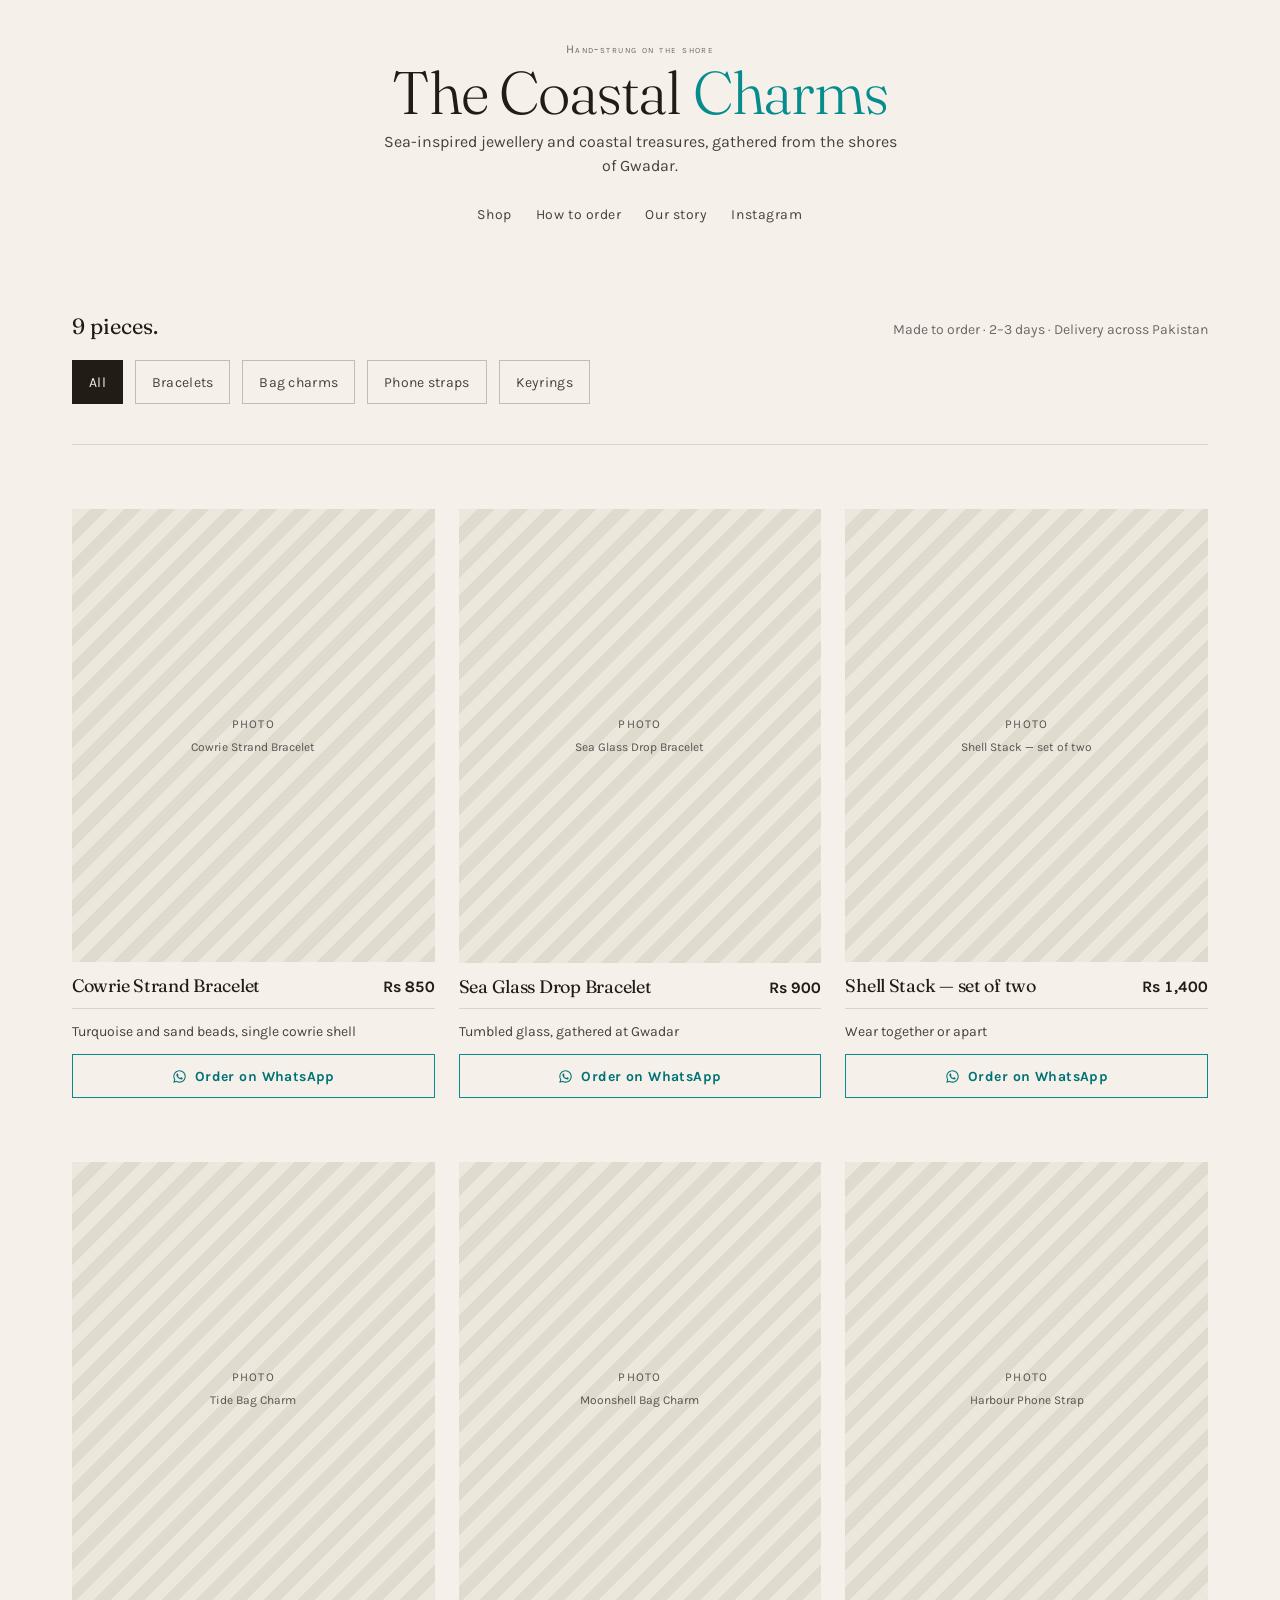
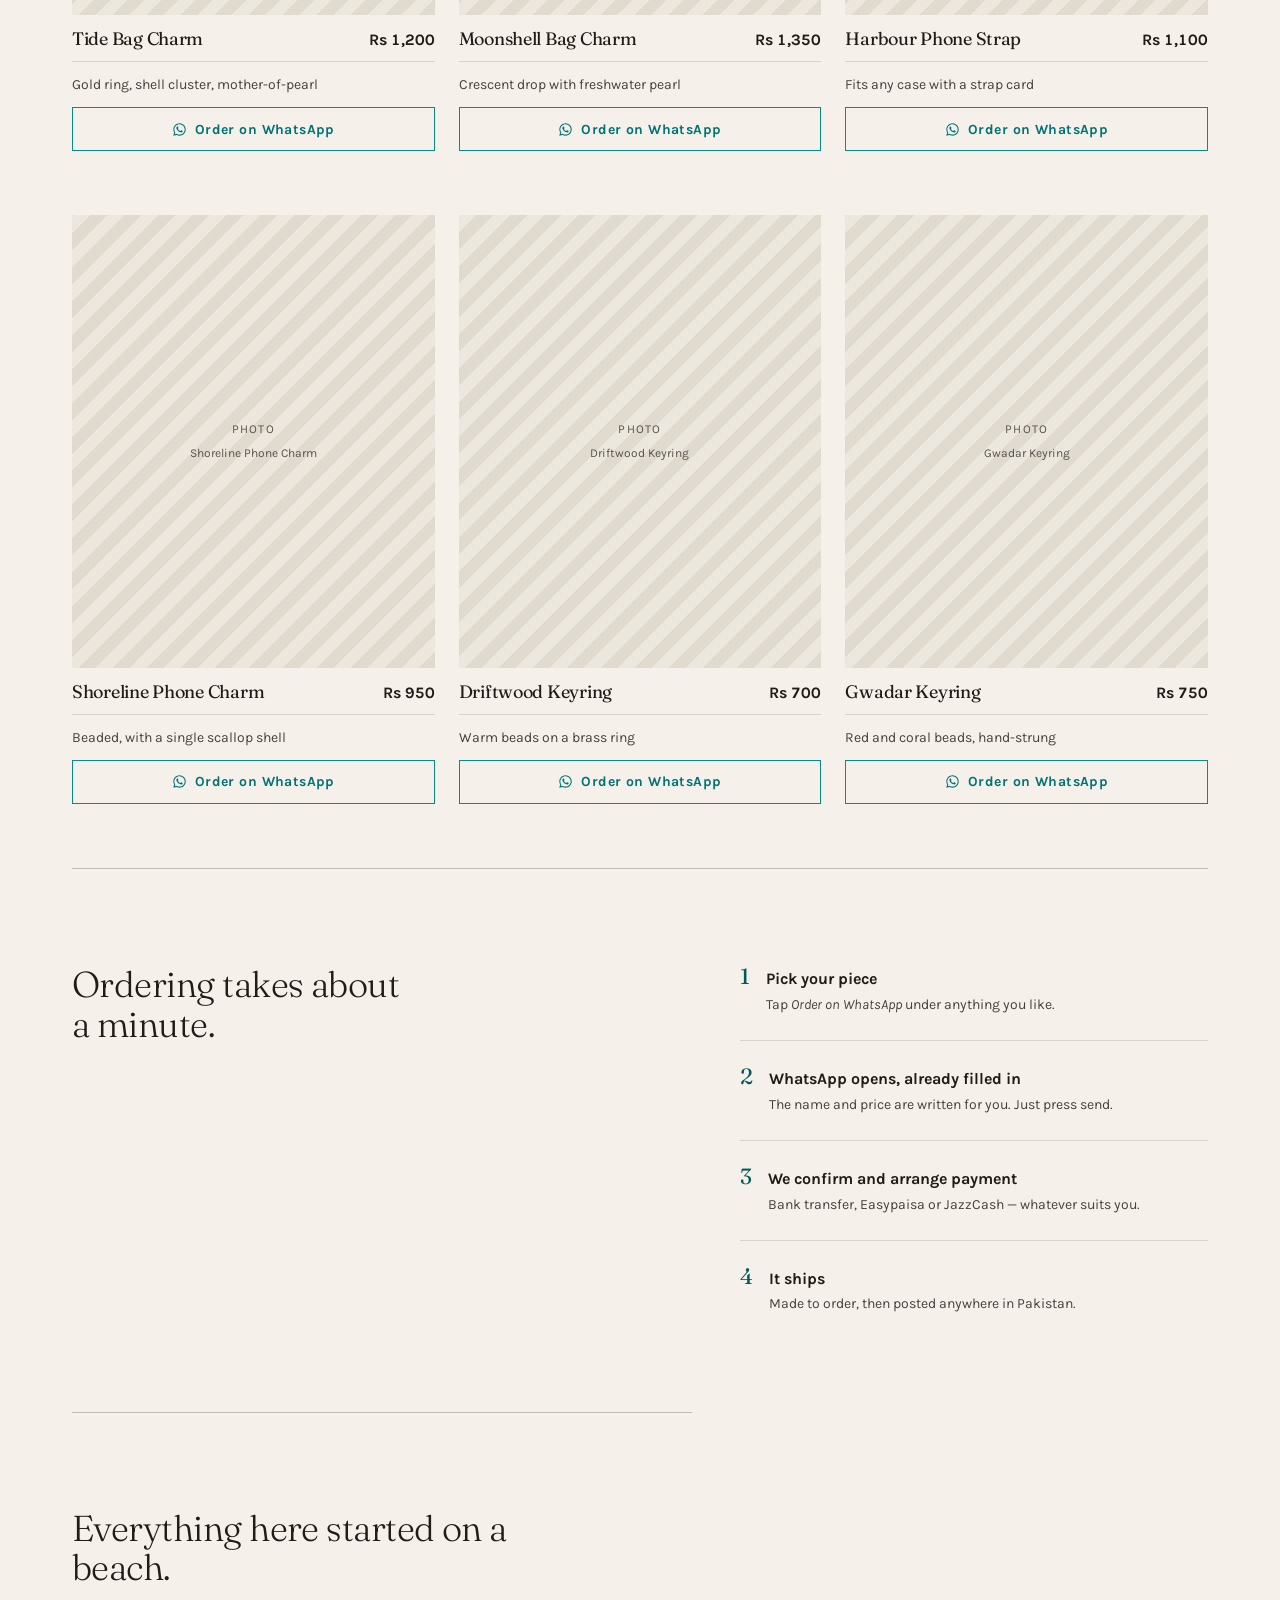
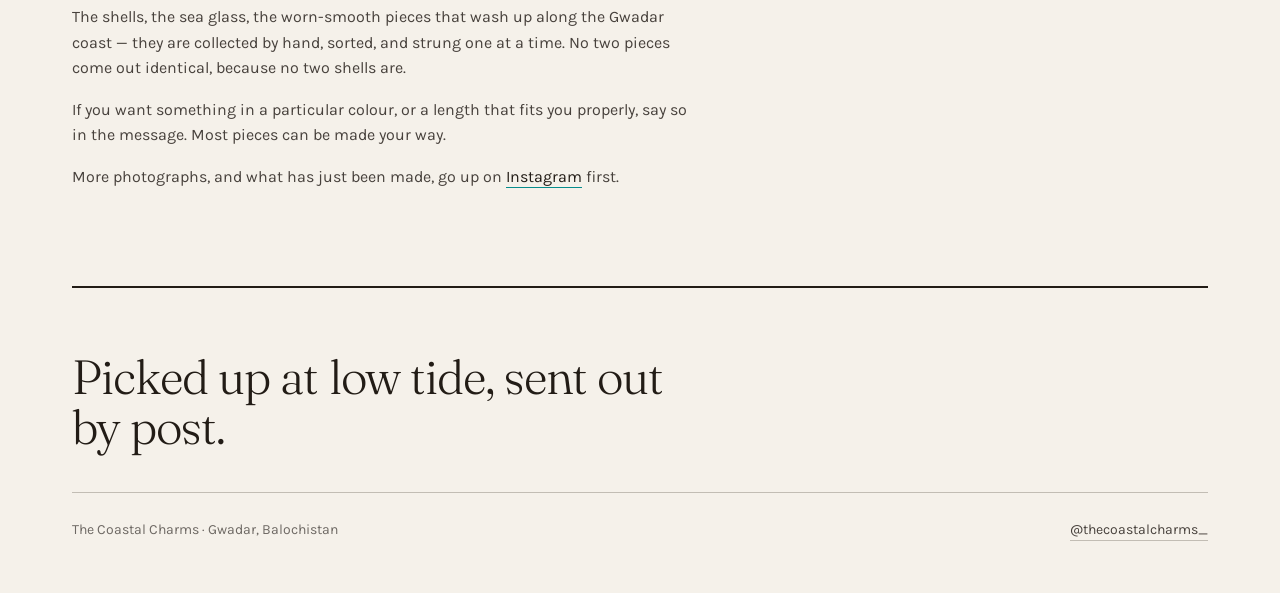
<file: index.html>
<!doctype html>
<html lang="en">
<head>
<meta charset="utf-8">
<meta name="viewport" content="width=device-width, initial-scale=1">
<title>The Coastal Charms — sea-inspired jewellery from Gwadar</title>
<meta name="description" content="Handmade bracelets, bag charms, phone straps and keyrings, hand-strung from shells and sea glass gathered on the shores of Gwadar. Order on WhatsApp.">

<meta property="og:title" content="The Coastal Charms">
<meta property="og:description" content="Sea-inspired jewellery and coastal treasures, hand-picked from the shores of Gwadar.">
<meta property="og:type" content="website">

<link rel="preconnect" href="https://fonts.googleapis.com">
<link rel="preconnect" href="https://fonts.gstatic.com" crossorigin>
<link href="https://fonts.googleapis.com/css2?family=Fraunces:opsz,wght@9..144,300;9..144,400;9..144,600&family=Karla:wght@400;500;700&display=swap" rel="stylesheet">

<link rel="stylesheet" href="styles.css">
</head>
<body>

<a class="skip-link" href="#shop">Skip to the shop</a>

<div class="shell">

  <!-- ═══ N6 · Masthead ═══════════════════════════════════ -->
  <header class="mast rise">
    <p class="mast__line" id="mast-notice">Hand-strung on the shore</p>
    <h1 class="mast__name">The Coastal <em>Charms</em></h1>
    <p class="mast__tag" id="mast-tagline">Sea-inspired jewellery and coastal treasures, gathered from the shores of Gwadar.</p>
    <nav class="mast__nav" aria-label="Primary">
      <ul>
        <li><a href="#shop">Shop</a></li>
        <li><a href="#how">How to order</a></li>
        <li><a href="#story">Our story</a></li>
        <li><a id="nav-instagram" href="#" rel="noopener">Instagram</a></li>
      </ul>
    </nav>
    <hr class="mast__rule" aria-hidden="true">
  </header>

  <main id="shop">

    <!-- ═══ Inventory header ══════════════════════════════ -->
    <div class="inventory rise rise-2">
      <p class="inventory__count" id="inventory-count">Loading the shop…</p>
      <p class="inventory__notice" id="inventory-notice"></p>
    </div>

    <!-- ═══ Category filter ═══════════════════════════════ -->
    <div class="filters rise rise-2" id="filters" role="group" aria-label="Filter by category"></div>

    <!-- ═══ F6 · Product grid ═════════════════════════════ -->
    <ul class="grid rise rise-3" id="grid" aria-live="polite"></ul>

    <!-- ═══ How to order ══════════════════════════════════ -->
    <section class="how" id="how" aria-labelledby="how-title">
      <h2 class="how__title" id="how-title">Ordering takes about a minute.</h2>
      <div class="how__steps">
        <div class="how__step">
          <span class="how__num">1</span>
          <p><strong>Pick your piece</strong>Tap <em>Order on WhatsApp</em> under anything you like.</p>
        </div>
        <div class="how__step">
          <span class="how__num">2</span>
          <p><strong>WhatsApp opens, already filled in</strong>The name and price are written for you. Just press send.</p>
        </div>
        <div class="how__step">
          <span class="how__num">3</span>
          <p><strong>We confirm and arrange payment</strong>Bank transfer, Easypaisa or JazzCash — whatever suits you.</p>
        </div>
        <div class="how__step">
          <span class="how__num">4</span>
          <p><strong>It ships</strong>Made to order, then posted anywhere in Pakistan.</p>
        </div>
      </div>
    </section>

    <!-- ═══ Story ═════════════════════════════════════════ -->
    <section class="story" id="story" aria-labelledby="story-title">
      <h2 id="story-title">Everything here started on a beach.</h2>
      <p id="story-1">The shells, the sea glass, the worn-smooth pieces that wash up along the Gwadar coast — they are collected by hand, sorted, and strung one at a time. No two pieces come out identical, because no two shells are.</p>
      <p id="story-2">If you want something in a particular colour, or a length that fits you properly, say so in the message. Most pieces can be made your way.</p>
      <p>More photographs, and what has just been made, go up on <a id="story-instagram" href="#" rel="noopener">Instagram</a> first.</p>
    </section>

  </main>

  <!-- ═══ Ft5 · Statement footer ══════════════════════════ -->
  <footer class="foot">
    <p class="foot__line" id="foot-line">Picked up at low tide, sent out by post.</p>
    <div class="foot__meta">
      <span>The Coastal Charms · Gwadar, Balochistan</span>
      <a id="foot-instagram" href="#" rel="noopener"><span>@thecoastalcharms_</span></a>
    </div>
  </footer>

</div>

<!-- In-app toast — never a native alert/confirm/prompt -->
<div class="toast" id="toast" role="status" aria-live="polite"></div>

<!-- Optional offline fallback: lets the page work when opened straight
     from a folder (where browsers block reading shop.json). Safe to delete
     once the site is published — shop.json is the real source of truth. -->
<script src="products.js" onerror="void 0"></script>

<script>
(function () {
  "use strict";

  var grid      = document.getElementById("grid");
  var filterBar = document.getElementById("filters");
  var countEl   = document.getElementById("inventory-count");
  var noticeEl  = document.getElementById("inventory-notice");
  var toastEl   = document.getElementById("toast");

  var SHOP = { settings: {}, categories: [], products: [] };
  var activeCategory = "All";
  var toastTimer = null;

  /* ── helpers ─────────────────────────────────────────── */

  function esc(str) {
    return String(str).replace(/[&<>"']/g, function (c) {
      return { "&": "&amp;", "<": "&lt;", ">": "&gt;", '"': "&quot;", "'": "&#39;" }[c];
    });
  }

  function money(n) {
    var cur = SHOP.settings.currency || "Rs";
    return cur + " " + Number(n).toLocaleString("en-PK");
  }

  function toast(html, ms) {
    toastEl.innerHTML = html;
    toastEl.classList.add("is-visible");
    window.clearTimeout(toastTimer);
    toastTimer = window.setTimeout(function () {
      toastEl.classList.remove("is-visible");
    }, ms || 6000);
  }

  function setText(id, value) {
    var el = document.getElementById(id);
    if (el && typeof value === "string" && value.trim()) el.textContent = value;
  }

  /* ── WhatsApp ────────────────────────────────────────── */

  var waIcon =
    '<svg class="order__icon" viewBox="0 0 24 24" aria-hidden="true">' +
    '<path d="M12.04 2C6.58 2 2.13 6.45 2.13 11.91c0 1.75.46 3.45 1.32 4.95L2 22l5.25-1.38a9.9 9.9 0 0 0 4.79 1.22h.01c5.46 0 9.91-4.45 9.91-9.91 0-2.65-1.03-5.14-2.9-7.01A9.82 9.82 0 0 0 12.04 2Zm0 18.15h-.01a8.2 8.2 0 0 1-4.19-1.15l-.3-.18-3.12.82.83-3.04-.2-.31a8.2 8.2 0 0 1-1.26-4.38c0-4.54 3.7-8.24 8.25-8.24a8.2 8.2 0 0 1 5.83 2.42 8.19 8.19 0 0 1 2.41 5.83c0 4.54-3.7 8.23-8.24 8.23Zm4.52-6.16c-.25-.12-1.47-.72-1.69-.81-.23-.08-.39-.12-.56.13-.16.25-.64.8-.79.97-.14.16-.29.19-.54.06-.25-.12-1.05-.39-1.99-1.23-.74-.66-1.23-1.47-1.38-1.72-.14-.25-.01-.38.11-.51.11-.11.25-.29.37-.43.13-.15.17-.25.25-.41.08-.17.04-.31-.02-.43-.06-.13-.56-1.35-.77-1.84-.2-.49-.4-.42-.56-.43h-.47c-.17 0-.43.06-.66.31-.22.25-.86.85-.86 2.07 0 1.22.89 2.4 1.01 2.56.12.17 1.75 2.67 4.23 3.74.59.26 1.05.41 1.41.52.59.19 1.13.16 1.56.1.47-.07 1.47-.6 1.68-1.18.2-.58.2-1.08.15-1.18-.06-.11-.23-.17-.48-.29Z"/></svg>';

  /* wa.me needs an international number with no leading zero and no
     punctuation. Accept whatever was typed and normalise it, so a
     locally-written number (0336…) still produces a working link. */
  function waNumber() {
    var raw = SHOP.settings.whatsapp;
    if (typeof raw !== "string") return "";

    var n = raw.replace(/[^\d]/g, "");        // strip +, spaces, dashes
    if (!n) return "";

    if (n.indexOf("00") === 0) n = n.slice(2);  // 0092… → 92…
    if (n.indexOf("0") === 0) n = "92" + n.slice(1);  // 0336… → 92336…
    if (n.length === 10 && n.indexOf("3") === 0) n = "92" + n;  // 336… → 92336…

    return /^\d{10,15}$/.test(n) ? n : "";
  }

  function hasNumber() {
    return waNumber() !== "";
  }

  function waLink(product) {
    var msg =
      "Hi! I'd like to order:\n\n" +
      "• " + product.name + "\n" +
      "• " + money(product.price) + "\n\n" +
      "Is it available?";
    return "https://wa.me/" + waNumber() + "?text=" + encodeURIComponent(msg);
  }

  function onOrder(product) {
    if (!hasNumber()) {
      toast(
        "<strong>WhatsApp number not set yet.</strong>" +
        "<span>Open the editor at <code>/admin</code>, go to " +
        "<em>Settings</em>, and add the number — country code first, " +
        "digits only. Example: <code>923001234567</code>.</span>",
        9000
      );
      return;
    }
    window.open(waLink(product), "_blank", "noopener");
  }

  /* ── Render ──────────────────────────────────────────── */

  function imagePath(file) {
    if (!file) return "";
    /* Editor writes a repo-root path; a bare filename still works. */
    return file.indexOf("/") === -1 ? "images/" + file : file.replace(/^\//, "");
  }

  function cardHTML(p, i) {
    var src = imagePath(p.image);
    var media = src
      ? '<img src="' + esc(src) + '" alt="' + esc(p.name) + '" loading="lazy" width="800" height="1000">'
      : '<div class="card__slot"><span>Photo</span><small>' + esc(p.name) + '</small></div>';

    var sold = p.sold ? '<span class="card__sold">Sold</span>' : "";

    var button = p.sold
      ? '<button class="order" type="button" aria-disabled="true" disabled>Sold — ask about a remake</button>'
      : '<button class="order" type="button" data-i="' + i + '">' + waIcon + 'Order on WhatsApp</button>';

    return (
      '<li class="card' + (p.sold ? " is-sold" : "") + '">' +
        '<div class="card__media">' + media + sold + '</div>' +
        '<div class="card__head">' +
          '<h3 class="card__name">' + esc(p.name) + '</h3>' +
          '<p class="card__price tabular">' + esc(money(p.price)) + '</p>' +
        '</div>' +
        (p.note ? '<p class="card__note">' + esc(p.note) + '</p>' : "") +
        button +
      '</li>'
    );
  }

  function render() {
    var all = SHOP.products || [];
    var items = [];
    all.forEach(function (p, i) {
      if (activeCategory === "All" || p.category === activeCategory) {
        items.push({ p: p, i: i });
      }
    });

    if (!all.length) {
      grid.innerHTML =
        '<li class="empty"><h2>The shop is empty just now.</h2>' +
        '<p>New pieces are added as they are made. Follow along on Instagram in the meantime.</p></li>';
      countEl.textContent = "";
      return;
    }

    if (!items.length) {
      grid.innerHTML =
        '<li class="empty"><h2>Nothing in this category yet.</h2>' +
        '<p>New pieces go up as they are made. Try another category, or ask on Instagram.</p></li>';
    } else {
      grid.innerHTML = items.map(function (o) { return cardHTML(o.p, o.i); }).join("");
    }

    var total = all.length;
    var forSale = all.filter(function (p) { return !p.sold; }).length;
    countEl.textContent =
      total + (total === 1 ? " piece" : " pieces") +
      (forSale < total ? " · " + forSale + " available" : "") + ".";
  }

  /* ── Filters ─────────────────────────────────────────── */

  function categoryNames() {
    var list = SHOP.categories || [];
    return list.map(function (c) {
      return typeof c === "string" ? c : (c && c.name) || "";
    }).filter(Boolean);
  }

  function buildFilters() {
    var cats = categoryNames();
    if (!cats.length) { filterBar.innerHTML = ""; return; }

    filterBar.innerHTML = ["All"].concat(cats).map(function (c) {
      return '<button class="filter" type="button" data-cat="' + esc(c) + '" aria-pressed="' +
             (c === activeCategory) + '">' + esc(c) + '</button>';
    }).join("");
  }

  filterBar.addEventListener("click", function (e) {
    var btn = e.target.closest(".filter");
    if (!btn) return;
    activeCategory = btn.dataset.cat;
    filterBar.querySelectorAll(".filter").forEach(function (b) {
      b.setAttribute("aria-pressed", String(b.dataset.cat === activeCategory));
    });
    render();
  });

  grid.addEventListener("click", function (e) {
    var btn = e.target.closest(".order[data-i]");
    if (!btn) return;
    var product = SHOP.products[+btn.dataset.i];
    if (product) onOrder(product);
  });

  /* ── Apply editable copy ─────────────────────────────── */

  function applySettings() {
    var s = SHOP.settings || {};

    setText("mast-tagline", s.tagline);
    setText("foot-line", s.closing_line);
    setText("story-1", s.story_1);
    setText("story-2", s.story_2);

    noticeEl.textContent = (typeof s.notice === "string") ? s.notice : "";

    var handle = (s.instagram || "").replace(/^@/, "");
    if (handle) {
      var igUrl = "https://instagram.com/" + handle;
      ["nav-instagram", "story-instagram", "foot-instagram"].forEach(function (id) {
        var el = document.getElementById(id);
        if (el) { el.href = igUrl; el.target = "_blank"; }
      });
      var footIg = document.querySelector("#foot-instagram span");
      if (footIg) footIg.textContent = "@" + handle;
    }

    document.getElementById("mast-notice").textContent = hasNumber()
      ? "Hand-strung on the shore"
      : "Preview — WhatsApp number not set yet";
  }

  /* ── Boot ────────────────────────────────────────────── */

  function start(data) {
    if (data && typeof data === "object") {
      SHOP.settings   = data.settings   || {};
      SHOP.categories = data.categories || [];
      SHOP.products   = (data.products  || []).filter(function (p) {
        return p && p.name;                       /* skip half-saved rows */
      });
    }
    applySettings();
    buildFilters();
    render();
  }

  fetch("shop.json", { cache: "no-store" })
    .then(function (r) {
      if (!r.ok) throw new Error("shop.json returned " + r.status);
      return r.json();
    })
    .then(start)
    .catch(function (err) {
      /* Opened straight from the file system, or shop.json is missing.
         Fall back to products.js if it is present, so the page still works. */
      if (typeof window.PRODUCTS !== "undefined") {
        start({
          settings: {
            whatsapp: window.WHATSAPP_NUMBER || "",
            instagram: window.INSTAGRAM_HANDLE || "",
            currency: window.CURRENCY || "Rs",
            notice: window.SHOP_NOTICE || ""
          },
          categories: (window.CATEGORIES || []).map(function (n) { return { name: n }; }),
          products: window.PRODUCTS
        });
        return;
      }

      start(null);
      grid.innerHTML =
        '<li class="empty"><h2>The shop could not load.</h2>' +
        '<p>If you are opening this file directly from a folder, your browser blocks ' +
        'reading <code>shop.json</code>. Upload the site, or run a local server, and it will work.</p></li>';
      console.error(err);
    });
})();
</script>

</body>
</html>
</file>
<file: styles.css>
/* Hallmark · pre-emit critique: P5 H5 E4 S5 R5 V4
 * genre: editorial · macrostructure: Catalogue · route: custom (tuned)
 * vibe: "sun-bleached shore, sea glass, hand-strung"
 * paper: oklch(96% 0.011 85) · accent: oklch(58% 0.098 195)
 * display: Fraunces · body: Karla
 * axes: light / roman-serif / cool-turquoise
 * nav: N6 newspaper masthead · footer: Ft5 statement
 * components: F6 product card grid · C3 typographic link
 * enrichment: Tier 5 local placeholder slots · studied: no
 */

@import url("tokens.css");

/* ═══ Reset ═══════════════════════════════════════════════ */

*, *::before, *::after { box-sizing: border-box; }

html, body {
  overflow-x: clip;               /* gate 34 — clip, never hidden */
  margin: 0;
  padding: 0;
}

html { -webkit-text-size-adjust: 100%; }

body {
  background: var(--color-paper);
  color: var(--color-ink);
  font-family: var(--font-body);
  font-size: var(--text-md);
  line-height: 1.6;
  font-synthesis-weight: none;
  -webkit-font-smoothing: antialiased;
}

img { max-width: 100%; display: block; }

h1, h2, h3, h4 {
  font-family: var(--font-display);
  font-style: normal;             /* gate 38a — headers are roman */
  font-weight: 400;
  letter-spacing: -0.015em;
  line-height: 1.1;
  overflow-wrap: anywhere;        /* gate 51 */
  min-width: 0;
  margin: 0;
}

p { margin: 0; }
ul { margin: 0; padding: 0; list-style: none; }

/* ═══ Focus — instant, never animated (gate) ══════════════ */

:focus-visible {
  outline: var(--rule-thick) solid var(--color-focus);
  outline-offset: 3px;
  border-radius: var(--radius-sm);
}
:focus:not(:focus-visible) { outline: none; }

.skip-link {
  position: absolute;
  left: var(--space-md);
  top: var(--space-md);
  z-index: 100;
  background: var(--color-ink);
  color: var(--color-paper);
  padding: var(--space-sm) var(--space-md);
  font-size: var(--text-sm);
  /* transform only — never animate layout properties (gate 14) */
  transform: translateY(-200%);
  transition: transform var(--dur-short) var(--ease-out);
}
.skip-link:focus { transform: translateY(0); }

/* ═══ Shell ═══════════════════════════════════════════════ */

.shell {
  max-width: 78rem;
  margin: 0 auto;
  padding-inline: var(--page-gutter);
}

.muted   { color: var(--color-muted); }
.tabular { font-variant-numeric: tabular-nums; }

/* ═══ N6 · Newspaper masthead ═════════════════════════════ */

.mast {
  display: grid;
  gap: var(--space-2xs);
  text-align: center;
  padding-block: var(--space-xl) 0;
}

.mast__line {
  font-variant: small-caps;
  letter-spacing: 0.12em;
  font-size: var(--text-xs);
  color: var(--color-muted);
}

.mast__name {
  font-size: clamp(2rem, 7vw, 3.75rem);
  font-weight: 300;
  letter-spacing: -0.02em;
  line-height: 0.98;
}

.mast__name em {
  font-style: normal;             /* no italic in display */
  color: var(--color-accent);
}

.mast__tag {
  font-size: var(--text-md);
  color: var(--color-ink-2);
  max-width: 52ch;
  margin-inline: auto;
  margin-block-start: var(--space-2xs);
  line-height: 1.5;
}

.mast__nav ul {
  display: flex;
  flex-wrap: wrap;
  justify-content: center;
  align-items: stretch;
  gap: var(--space-2xs) var(--space-lg);
  margin-block-start: var(--space-sm);
}

.mast__nav li { display: flex; }

.mast__nav a {
  font-size: var(--text-sm);
  letter-spacing: 0.04em;
  color: var(--color-ink-2);
  text-decoration: none;
  display: inline-flex;
  align-items: center;
  min-height: 44px;                 /* WCAG hit target */
  line-height: 1.2;
  white-space: nowrap;              /* gate 49 — no two-line links */
  border-bottom: var(--rule-hair) solid transparent;
  transition: color var(--dur-micro) var(--ease-out),
              border-color var(--dur-micro) var(--ease-out);
}
.mast__nav a:hover,
.mast__nav a:focus-visible { color: var(--color-ink); border-bottom-color: var(--color-accent); }

.mast__rule {
  border: 0;
  border-top: var(--rule-hair) solid var(--color-rule);
  border-bottom: var(--rule-hair) solid var(--color-rule);
  height: 3px;
  margin-block-start: var(--space-md);
}

/* ═══ Inventory header (Catalogue opening) ════════════════ */

.inventory {
  display: flex;
  flex-wrap: wrap;
  align-items: baseline;
  justify-content: space-between;
  gap: var(--space-sm) var(--space-lg);
  padding-block: var(--space-xl) var(--space-md);
}

.inventory__count {
  font-family: var(--font-display);
  font-size: var(--text-xl);
  font-weight: 400;
}

.inventory__notice {
  font-size: var(--text-sm);
  color: var(--color-muted);
}

/* ═══ Category filter ═════════════════════════════════════ */

.filters {
  display: flex;
  flex-wrap: wrap;
  gap: var(--space-xs) var(--space-sm);
  padding-block-end: var(--space-xl);
  border-bottom: var(--rule-hair) solid var(--color-rule-2);
}

.filter {
  appearance: none;
  background: transparent;
  border: var(--rule-hair) solid var(--color-rule);
  border-radius: var(--radius-none);
  color: var(--color-ink-2);
  font-family: var(--font-body);
  font-size: var(--text-sm);
  letter-spacing: 0.02em;
  padding: var(--space-xs) var(--space-md);
  min-height: 44px;
  cursor: pointer;
  white-space: nowrap;
  transition: color var(--dur-micro) var(--ease-out),
              border-color var(--dur-micro) var(--ease-out),
              background-color var(--dur-micro) var(--ease-out);
}
.filter:hover { border-color: var(--color-ink-2); color: var(--color-ink); }
.filter:active { transform: translateY(1px); }
.filter[aria-pressed="true"] {
  background: var(--color-ink);
  border-color: var(--color-ink);
  color: var(--color-paper);
}

/* ═══ F6 · Product card grid ══════════════════════════════ */

.grid {
  display: grid;
  grid-template-columns: repeat(3, minmax(0, 1fr));   /* gate 50 */
  gap: var(--space-2xl) var(--space-lg);
  padding-block: var(--space-2xl);
  list-style: none;
}

@media (max-width: 60rem) {
  .grid { grid-template-columns: repeat(2, minmax(0, 1fr)); gap: var(--space-xl) var(--space-md); }
}
@media (max-width: 30rem) {
  .grid { grid-template-columns: minmax(0, 1fr); }
}

.card { display: grid; gap: var(--space-sm); position: relative; }

.card__media {
  display: block;
  aspect-ratio: 4 / 5;
  background: var(--color-paper-3);
  overflow: hidden;
  position: relative;
}

.card__media img {
  width: 100%;
  height: 100%;
  object-fit: cover;
  transition: transform var(--dur-long) var(--ease-out);
}
.card:hover .card__media img { transform: scale(1.02); }

/* Placeholder slot — reads as an obvious slot, not as content */
.card__slot {
  position: absolute;
  inset: 0;
  display: grid;
  place-content: center;
  gap: var(--space-2xs);
  text-align: center;
  padding: var(--space-md);
  background:
    repeating-linear-gradient(
      -45deg,
      var(--color-paper-3) 0 12px,
      var(--color-paper-2) 12px 24px
    );
}
.card__slot span {
  font-size: var(--text-xs);
  letter-spacing: 0.1em;
  text-transform: uppercase;
  color: var(--color-neutral);   /* 4.5:1 against the slot ground */
}
.card__slot small { font-size: var(--text-xs); color: var(--color-neutral); }

.card__head {
  display: flex;
  align-items: baseline;
  justify-content: space-between;
  gap: var(--space-sm);
  border-bottom: var(--rule-hair) solid var(--color-rule-2);
  padding-block-end: var(--space-xs);
}

.card__name {
  font-family: var(--font-display);
  font-size: var(--text-lg);
  font-weight: 400;
  line-height: 1.2;
}

.card__price {
  font-family: var(--font-body);
  font-size: var(--text-md);
  font-weight: 700;
  color: var(--color-ink);
  white-space: nowrap;
  font-variant-numeric: tabular-nums;
}

.card__note {
  font-size: var(--text-sm);
  color: var(--color-ink-2);
  line-height: 1.5;
}

/* ═══ Order button (C3-flavoured, but a real button) ══════ */

/* Outlined by default — the accent stays a signal, not a slab.
   Fills only on hover / focus, so at rest the page reads as paper. */
.order {
  appearance: none;
  display: inline-flex;
  align-items: center;
  justify-content: center;
  gap: var(--space-xs);
  width: 100%;
  min-height: 44px;
  padding: var(--space-sm) var(--space-md);
  background: transparent;
  color: var(--color-accent-2);
  border: var(--rule-hair) solid var(--color-accent);
  border-radius: var(--radius-none);
  font-family: var(--font-body);
  font-size: var(--text-sm);
  font-weight: 700;
  letter-spacing: 0.03em;
  cursor: pointer;
  white-space: nowrap;
  transition: background-color var(--dur-micro) var(--ease-out),
              color var(--dur-micro) var(--ease-out),
              transform var(--dur-micro) var(--ease-out);
}
.order:hover,
.order:focus-visible {
  background: var(--color-accent);
  color: var(--color-accent-ink);
}
.order:active { transform: translateY(1px); }

.order[disabled],
.order[aria-disabled="true"] {
  background: var(--color-paper-2);
  border-color: var(--color-rule);
  color: var(--color-muted);
  cursor: not-allowed;
}

.order__icon { width: 15px; height: 15px; flex: none; fill: currentColor; }

/* Sold state */
.card.is-sold .card__media img,
.card.is-sold .card__slot { opacity: 0.45; }
.card__sold {
  position: absolute;
  top: var(--space-sm);
  left: var(--space-sm);
  background: var(--color-ink);
  color: var(--color-paper);
  font-size: var(--text-xs);
  letter-spacing: 0.1em;
  text-transform: uppercase;
  padding: var(--space-3xs) var(--space-xs);
}

/* ═══ Empty state ═════════════════════════════════════════ */

.empty {
  padding-block: var(--space-3xl);
  display: grid;
  gap: var(--space-xs);
  max-width: 40ch;
}
.empty h2 { font-size: var(--text-2xl); }
.empty p { color: var(--color-ink-2); font-size: var(--text-sm); }

/* ═══ How it works — asymmetric, not a 3-col icon grid ════ */

.how {
  border-top: var(--rule-hair) solid var(--color-rule);
  padding-block: var(--space-3xl);
  display: grid;
  grid-template-columns: 1.1fr 0.9fr;
  gap: var(--space-2xl) var(--space-3xl);
  align-items: start;
}

@media (max-width: 60rem) {
  .how { grid-template-columns: minmax(0, 1fr); gap: var(--space-xl); }
}

.how__title { font-size: var(--text-3xl); font-weight: 300; max-width: 16ch; }

.how__steps { display: grid; gap: var(--space-lg); }

.how__step {
  display: grid;
  grid-template-columns: auto minmax(0, 1fr);
  gap: var(--space-md);
  align-items: baseline;
  padding-block-end: var(--space-lg);
  border-bottom: var(--rule-hair) solid var(--color-rule-2);
}
.how__step:last-child { border-bottom: 0; padding-block-end: 0; }

.how__num {
  font-family: var(--font-display);
  font-size: var(--text-xl);
  color: var(--color-accent-3);
  font-variant-numeric: tabular-nums;
  line-height: 1;
}

.how__step p { font-size: var(--text-sm); color: var(--color-ink-2); }
.how__step strong { color: var(--color-ink); font-weight: 700; display: block; font-size: var(--text-md); margin-block-end: var(--space-3xs); }

/* ═══ Story ═══════════════════════════════════════════════ */

.story {
  border-top: var(--rule-hair) solid var(--color-rule);
  padding-block: var(--space-3xl);
  display: grid;
  gap: var(--space-md);
  max-width: var(--measure);
}
.story h2 { font-size: var(--text-3xl); font-weight: 300; max-width: 20ch; }
.story p { color: var(--color-ink-2); }

.story a {
  color: var(--color-ink);
  text-decoration: none;
  border-bottom: var(--rule-hair) solid var(--color-accent);
  padding-block-end: 1px;
  transition: color var(--dur-micro) var(--ease-out);
}
.story a:hover { color: var(--color-accent); }

/* ═══ Ft5 · Statement footer ══════════════════════════════ */

.foot {
  border-top: var(--rule-thick) solid var(--color-ink);
  padding-block: var(--space-2xl) var(--space-xl);
  display: grid;
  gap: var(--space-xl);
}

.foot__line {
  font-family: var(--font-display);
  font-size: clamp(1.6rem, 5vw, 3rem);
  font-weight: 300;
  line-height: 1.05;
  letter-spacing: -0.02em;
  max-width: 22ch;
}

.foot__meta {
  display: flex;
  flex-wrap: wrap;
  justify-content: space-between;
  align-items: baseline;
  gap: var(--space-sm) var(--space-lg);
  padding-block-start: var(--space-md);
  border-top: var(--rule-hair) solid var(--color-rule);
  font-size: var(--text-sm);
  color: var(--color-muted);
}

.foot__meta a {
  color: var(--color-ink-2);
  text-decoration: none;
  white-space: nowrap;
  min-height: 44px;
  line-height: 1.2;
  display: inline-flex;
  align-items: center;
  transition: color var(--dur-micro) var(--ease-out), border-color var(--dur-micro) var(--ease-out);
}

.foot__meta a span {
  border-bottom: var(--rule-hair) solid var(--color-rule);
  padding-block-end: 1px;
  transition: border-color var(--dur-micro) var(--ease-out);
}
.foot__meta a:hover span { border-bottom-color: var(--color-accent); }
.foot__meta a:hover { color: var(--color-accent); border-bottom-color: var(--color-accent); }

/* ═══ Toast — in-app, never a native dialog ═══════════════ */

.toast {
  position: fixed;
  left: 50%;
  bottom: var(--space-lg);
  translate: -50% 0;
  z-index: 60;
  max-width: min(30rem, calc(100vw - 2rem));
  background: var(--color-ink);
  color: var(--color-paper);
  padding: var(--space-md) var(--space-lg);
  font-size: var(--text-sm);
  line-height: 1.5;
  display: grid;
  gap: var(--space-2xs);
  opacity: 0;
  transform: translateY(6px);
  pointer-events: none;
  transition: opacity var(--dur-short) var(--ease-out),
              transform var(--dur-short) var(--ease-out);
}
.toast.is-visible { opacity: 1; transform: translateY(0); pointer-events: auto; }
.toast strong { font-weight: 700; }
.toast code {
  font-family: ui-monospace, monospace;
  background: color-mix(in oklch, var(--color-paper) 18%, transparent);
  padding: 1px 5px;
}

/* ═══ One orchestrated entrance ═══════════════════════════ */

@keyframes rise {
  from { opacity: 0; transform: translateY(10px); }
  to   { opacity: 1; transform: translateY(0); }
}

.rise { animation: rise var(--dur-long) var(--ease-out) both; }
.rise-2 { animation-delay: 70ms; }
.rise-3 { animation-delay: 140ms; }

/* ═══ Reduced motion ══════════════════════════════════════ */

@media (prefers-reduced-motion: reduce) {
  *, *::before, *::after {
    animation-duration: 0.01ms !important;
    animation-iteration-count: 1 !important;
    transition-duration: 150ms !important;
    scroll-behavior: auto !important;
  }
  .card:hover .card__media img { transform: none; }
  .rise { animation: none; opacity: 1; transform: none; }
  .toast { transition: opacity 150ms linear; transform: none; }
  .toast.is-visible { transform: none; }
}
</file>
